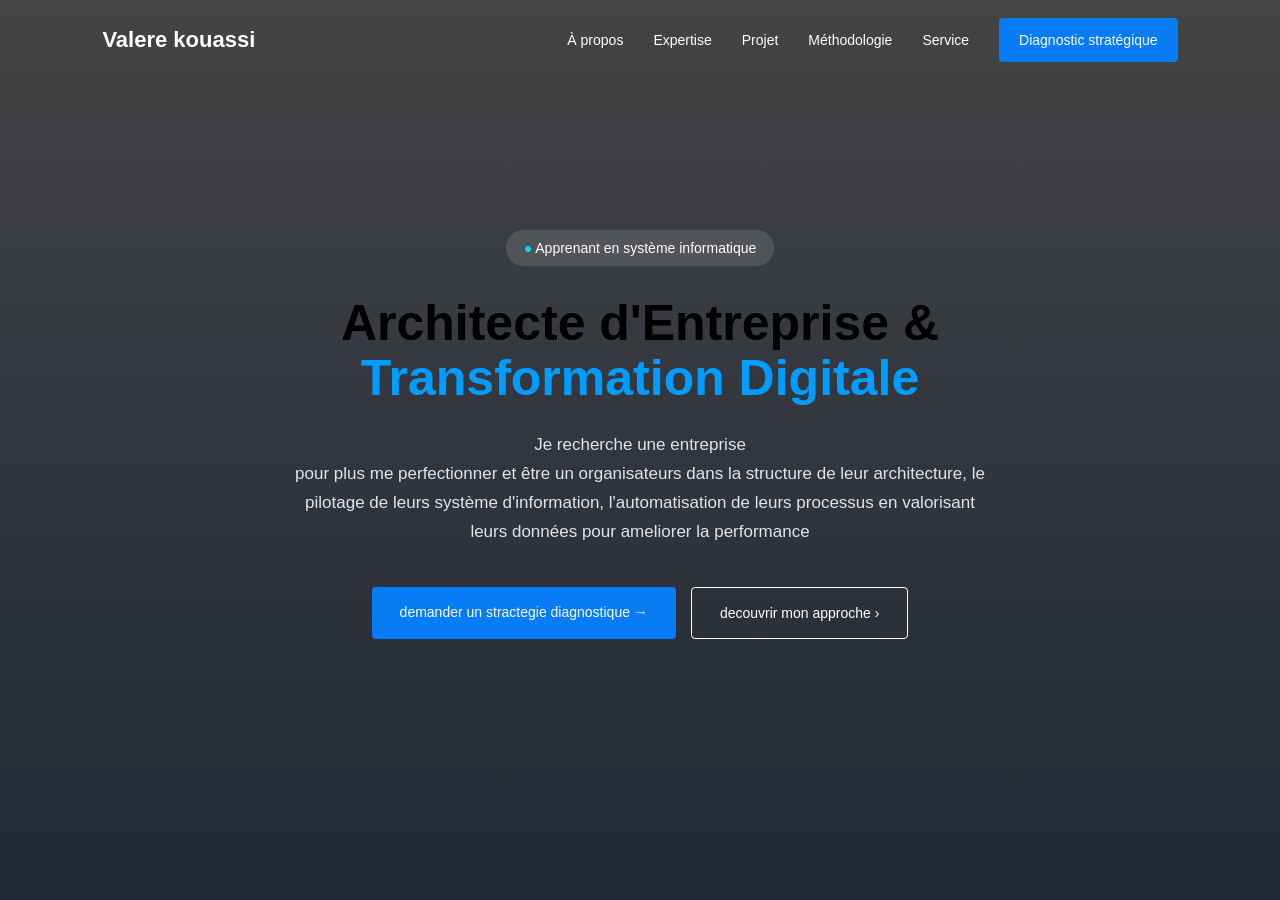
<file: fierte/index.html>
<!DOCTYPE html>
<html lang="fr">
<head>
    <meta charset="UTF-8">
    <meta name="viewport" content="width=device-width, initial-scale=1.0">
    <title>document</title>
    <link rel="stylesheet" href="styles.css">
<body>

<section class="hero">
    
    <nav>
        <div class="logo">Valere kouassi</div>

        <ul>
            <li><a href="#">À propos</a></li>
            <li><a href="#">Expertise</a></li>
            <li><a href="#">Projet</a></li>
            <li><a href="#">Méthodologie</a></li>
            <li><a href="#">Service</a></li>
            <li>
                <a href="#" class="diagnostic">
                    Diagnostic stratégique
                </a>
            </li>
        </ul>
    </nav>

    <div class="contenu">

        <div class="badge">
            <span>●</span> Apprenant en système informatique
        </div>

        <h1>
            Architecte d'Entreprise &<br>
            <span>Transformation Digitale</span>
        </h1>

        <p class="description">
            Je recherche une entreprise<br>
            pour plus me perfectionner et être un organisateurs
            dans la structure de leur architecture,
            le pilotage de leurs système d'information,
            l'automatisation de leurs processus en valorisant 
            leurs données pour ameliorer la performance
        </p>

        <div class="boutons">
            <a href="#" class="btn-principal">
                demander un stractegie diagnostique →
            </a>

            <a href="#" class="btn-secondaire">
                decouvrir mon approche ›
            </a>
        </div>

    </div>

</section>

</body>
</html>
</file>
<file: fierte/styles.css>
* {
            margin: 0;
            padding: 0;
            box-sizing: border-box;
        }

        body {
            font-family: Arial, sans-serif;
            color: white;
        }

        /* SECTION PRINCIPALE */
        .hero {
            min-height: 100vh;
            background:
                linear-gradient(rgba(15, 15, 16, 0.78), rgba(1, 11, 25, 0.88)),
                url("https://media.istockphoto.com/id/511061090/fr/photo/immeuble-de-bureaux-d-affaires-%C3%A0-londres-angleterre.jpg?s=612x612&w=0&k=20&c=scQoGk-DPnMZowbHpkwOmyA0XmXg7OHqfT56odC9rUk=");
            background-size: cover;
            background-position: center;
            position: relative;
        }

        /* NAVIGATION */
        nav {
            height: 80px;
            display: flex;
            align-items: center;
            justify-content: space-between;
            padding: 0 8%;
        }

        .logo {
            font-size: 22px;
            font-weight: bold;
        }

        nav ul {
            display: flex;
            align-items: center;
            gap: 30px;
            list-style: none;
        }

        nav ul li a {
            color: white;
            text-decoration: none;
            font-size: 14px;
        }

        .diagnostic {
            background: #087cf5;
            padding: 14px 20px;
            border-radius: 4px;
        }

        /* CONTENU */
        .contenu {
            text-align: center;
            max-width: 850px;
            margin: 130px auto 0;
            padding: 20px;
        }

        .badge {
            display: inline-block;
            background: rgba(255,255,255,0.12);
            padding: 10px 18px;
            border-radius: 20px;
            font-size: 14px;
            margin-bottom: 30px;
        }

        .badge span {
            color: #00d9ff;
        }

        h1 {
            font-size: 50px;
            line-height: 1.1;
            margin-bottom: 25px;
            color: black;
        }

        h1 span {
            color: #009cff;
        }

        .description {
            max-width: 700px;
            margin: auto;
            font-size: 17px;
            line-height: 1.7;
            color: #e0e5ec;
        }

        /* BOUTONS */
        .boutons {
            margin-top: 40px;
            display: flex;
            justify-content: center;
            gap: 15px;
        }

        .boutons a {
            text-decoration: none;
            padding: 17px 28px;
            border-radius: 4px;
            font-size: 14px;
        }

        .btn-principal {
            background: #087cf5;
            color: white;
        }

        .btn-secondaire {
            border: 1px solid white;
            color: white;
        }

        .boutons a:hover {
            opacity: 0.85;
        }
</file>
